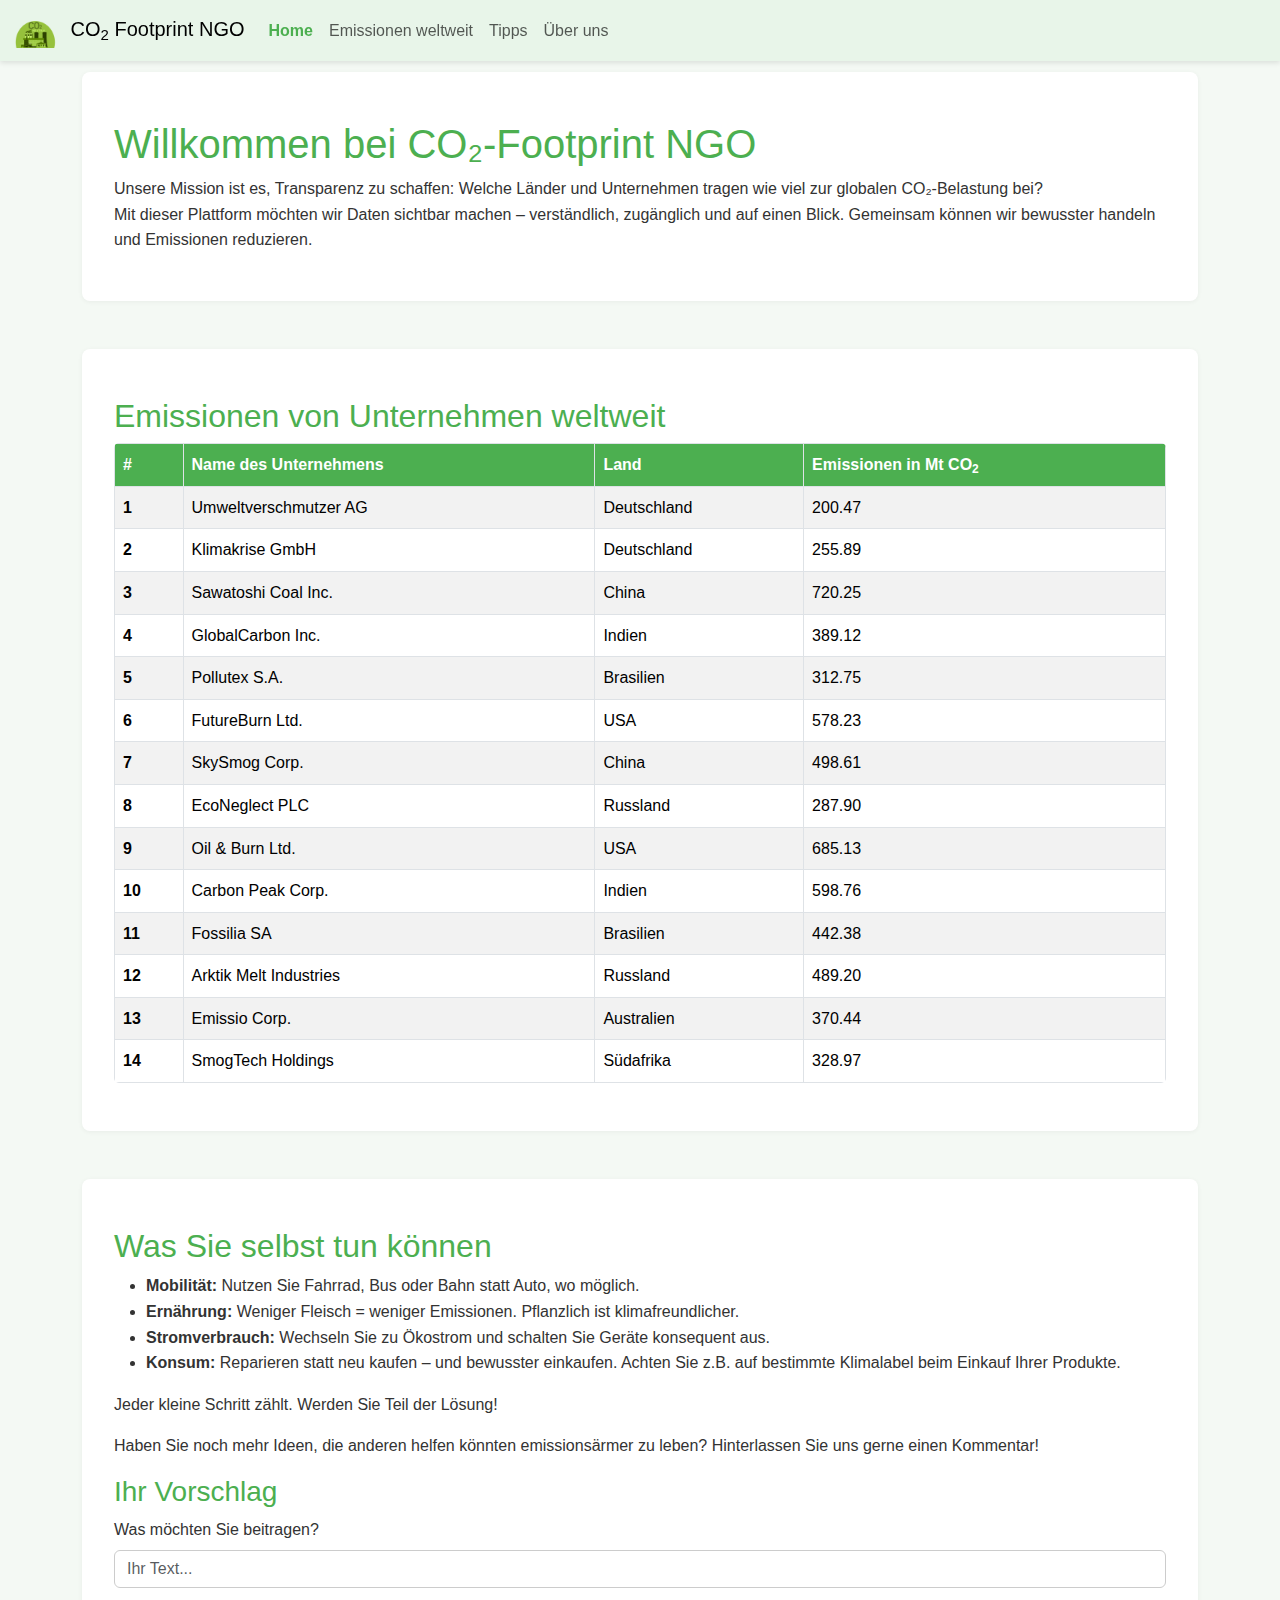
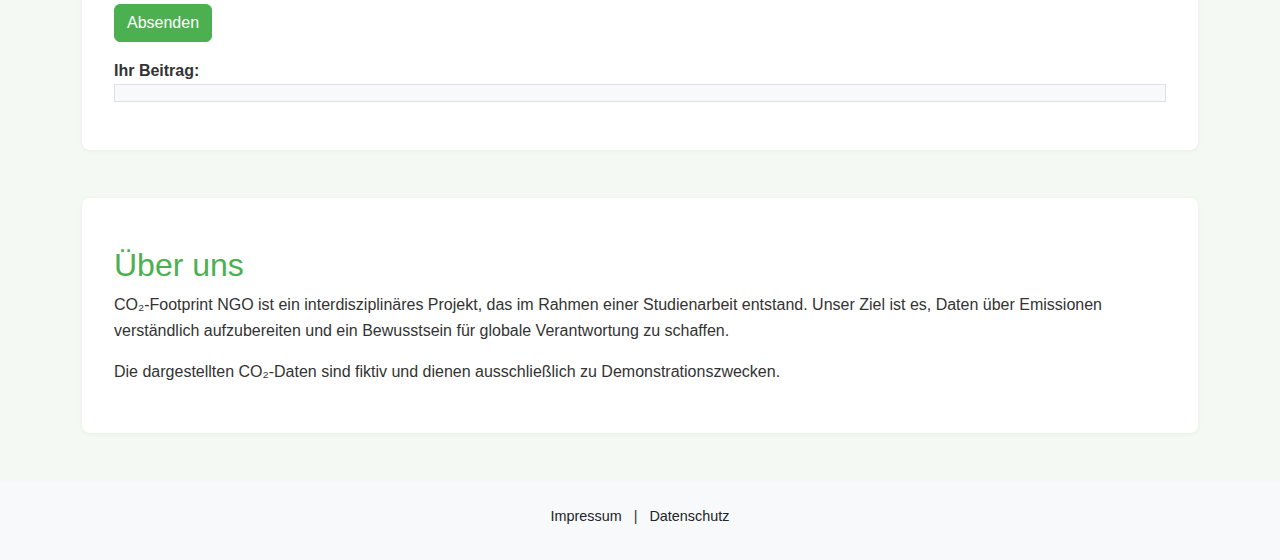
<file: index.html>
<!DOCTYPE html>
<html lang="de" dir="ltr">
<!-- 
Manuelles Umschalten auf arabic 
 <html lang="ar" dir="rtl">
-->
<!-- head mit Metainformationen wie title und der Link zum Bootstrap Framwork für Styling -->

<head>
  <!-- Metainfomrationen und Titel der Website -->
  <meta charset="UTF-8">
  <meta name="viewport" content="width=device-width, initial-scale=1.0">
  <title>CO2-Footprint NGO</title>
  <meta name="keywords" content="CO2, CO₂, Emissionen, Klimaschutz, NGO, Umweltschutz, Klimawandel, DataTables, CO2-Tabelle, Treibhausgase">
  <!-- Einbindung des Bootstrap Frameworks für das Styling der Elemente der Website -->
  <link rel="stylesheet" href="https://cdn.jsdelivr.net/npm/bootstrap@5.3.6/dist/css/bootstrap.min.css">
  <!-- Einbindung datatables -->
  <link rel="stylesheet" href="https://cdn.datatables.net/v/bs5/dt-2.3.1/datatables.min.css" />
  <!-- Einbindung des lokalen CSS Stylesheets -->
  <link rel="stylesheet" href="/resources/styles.css">
</head>

<body>
  <header>
    <!-- header mit Logo, Navbar und Menü -->
    <nav class="navbar fixed-top navbar-expand-lg bg-body-tertiary">
      <div class="container-fluid d-flex">
        <a class="navbar-brand">
          <!-- Logo und Titel der Seite -->
          <img src="/resources/img/ngo-logo.png" alt="Logo" height="30" class="d-inline-block align-text-top me-2">
          CO<sub>2</sub> Footprint NGO
        </a>
        <!-- 
        <a class="navbar-brand"> 
       <img src="/resources/img/ngo-logo.png" alt="Logo" height="30" class="d-inline-block align-text-top me-2"> 
       منظمة البصمة غير الحكومية 
      </a> -->
        <!-- Responsives Burgermenü das beim Zoomen bzw. auf kleineren Bildschirmen automatisch einklappt und die nav-items enthält -->
        <button class="navbar-toggler" type="button" data-bs-toggle="collapse" data-bs-target="#navbarNav"
          aria-controls="navbarNav" aria-expanded="false" aria-label="Toggle navigation">
          <span class="navbar-toggler-icon"></span>
        </button>
        <!-- Navbar items (Links via id) zu den lokalen Sections der Landing Page -->
        <div class="collapse navbar-collapse" id="navbarNav">
          <ul class="navbar-nav">
            <li class="nav-item">
              <a class="nav-link active" aria-current="page" href="#home">Home</a>
              <!-- <a class="nav-link active" aria-current="page" href="#home">المنزل</a> -->
            </li>
            <li class="nav-item">
              <a class="nav-link" href="#table">Emissionen weltweit</a>
              <!-- <a class="nav-link active" aria-current="page" href="#home">الانبعاثات حول العالم</a> -->
            </li>
            <li class="nav-item">
              <a class="nav-link" href="#tips">Tipps</a>
              <!-- <a class="nav-link active" aria-current="page" href="#home">الإرشادات</a> -->
            </li>
            <li class="nav-item">
              <a class="nav-link" href="#aboutus">Über uns</a>
              <!-- <a class="nav-link active" aria-current="page" href="#home">نبذة عنا</a> -->
            </li>
          </ul>
        </div>
      </div>
    </nav>
  </header>
  <!-- main container mit Hauptinhalten: Tabelle CO2  -->
  <main id="content" class="container pt-4">
    <!--Fiktiver Einleitungstext für die Landing Page -->
    <section id="home" class="my-5">
      <h1>Willkommen bei CO₂-Footprint NGO</h1>
      <p>
        Unsere Mission ist es, Transparenz zu schaffen: Welche Länder und Unternehmen tragen wie viel zur globalen
        CO₂-Belastung bei? <br>
        Mit dieser Plattform möchten wir Daten sichtbar machen – verständlich, zugänglich und auf einen Blick.
        Gemeinsam können wir bewusster handeln und Emissionen reduzieren.
      </p>
    </section>
    <!-- Tabelle mit fiktiven Emissionsdaten: sortierbar,filterbar und durchsuchbar und gestyled mit Bootstrap properties-->
    <section id="table">
      <div class="table-responsive">
        <h2>Emissionen von Unternehmen weltweit</h2>
        <table id="co2-table" class="table table-striped table-bordered">

          <thead>
            <tr>
              <th scope="col">#</th>
              <th scope="col">Name des Unternehmens</th>
              <th scope="col">Land</th>
              <th scope="col">Emissionen in Mt CO<sub>2</sub></th>
            </tr>
          </thead>
          <tbody>
            <tr>
              <th scope="row">1</th>
              <td>Umweltverschmutzer AG</td>
              <td>Deutschland</td>
              <td>200.47</td>
            </tr>
            <tr>
              <th scope="row">2</th>
              <td>Klimakrise GmbH</td>
              <td>Deutschland</td>
              <td>255.89</td>
            </tr>
            <tr>
              <th scope="row">3</th>
              <td>Sawatoshi Coal Inc.</td>
              <td>China</td>
              <td>720.25</td>
            </tr>
            <tr>
              <th scope="row">4</th>
              <td>GlobalCarbon Inc.</td>
              <td>Indien</td>
              <td>389.12</td>
            </tr>
            <tr>
              <th scope="row">5</th>
              <td>Pollutex S.A.</td>
              <td>Brasilien</td>
              <td>312.75</td>
            </tr>
            <tr>
              <th scope="row">6</th>
              <td>FutureBurn Ltd.</td>
              <td>USA</td>
              <td>578.23</td>
            </tr>
            <tr>
              <th scope="row">7</th>
              <td>SkySmog Corp.</td>
              <td>China</td>
              <td>498.61</td>
            </tr>
            <tr>
              <th scope="row">8</th>
              <td>EcoNeglect PLC</td>
              <td>Russland</td>
              <td>287.90</td>
            </tr>
            <tr>
              <th scope="row">9</th>
              <td>Oil & Burn Ltd.</td>
              <td>USA</td>
              <td>685.13</td>
            </tr>
            <tr>
              <th scope="row">10</th>
              <td>Carbon Peak Corp.</td>
              <td>Indien</td>
              <td>598.76</td>
            </tr>
            <tr>
              <th scope="row">11</th>
              <td>Fossilia SA</td>
              <td>Brasilien</td>
              <td>442.38</td>
            </tr>
            <tr>
              <th scope="row">12</th>
              <td>Arktik Melt Industries</td>
              <td>Russland</td>
              <td>489.20</td>
            </tr>
            <tr>
              <th scope="row">13</th>
              <td>Emissio Corp.</td>
              <td>Australien</td>
              <td>370.44</td>
            </tr>
            <tr>
              <th scope="row">14</th>
              <td>SmogTech Holdings</td>
              <td>Südafrika</td>
              <td>328.97</td>
            </tr>
          </tbody>
        </table>
    </section>
    </div>
    <!--Tipps Bereich-->
    <section id="tips" class="my-5">
      <h2>Was Sie selbst tun können</h2>
      <ul>
        <li><strong>Mobilität:</strong> Nutzen Sie Fahrrad, Bus oder Bahn statt Auto, wo möglich.</li>
        <li><strong>Ernährung:</strong> Weniger Fleisch = weniger Emissionen. Pflanzlich ist klimafreundlicher.</li>
        <li><strong>Stromverbrauch:</strong> Wechseln Sie zu Ökostrom und schalten Sie Geräte konsequent aus.</li>
        <li><strong>Konsum:</strong> Reparieren statt neu kaufen – und bewusster einkaufen. Achten Sie z.B. auf
          bestimmte Klimalabel beim Einkauf Ihrer Produkte.</li>
      </ul>
      <p>
        Jeder kleine Schritt zählt. Werden Sie Teil der Lösung!
      </p>


      <p>
        Haben Sie noch mehr Ideen, die anderen helfen könnten emissionsärmer zu leben? Hinterlassen Sie uns gerne einen
        Kommentar!
      </p>
      <!-- Eingabefeld für XSS Abwehr Test -->
      <h3>Ihr Vorschlag</h3>
      <form>
        <div class="mb-3">
          <label for="userInput" class="form-label">Was möchten Sie beitragen?</label>
          <input type="text" class="form-control" id="userInput" placeholder="Ihr Text...">
        </div>
        <button type="submit" class="btn btn-primary">Absenden</button>
      </form>

      <div class="mt-3">
        <strong>Ihr Beitrag:</strong>
        <p id="output" class="border p-2 bg-light"></p>
      </div>
    </section>

    <!-- Über Uns Textabschnitt -->
    <section id="aboutus" class="my-5">
      <h2>Über uns</h2>
      <p>
        CO₂-Footprint NGO ist ein interdisziplinäres Projekt, das im Rahmen einer Studienarbeit entstand.
        Unser Ziel ist es, Daten über Emissionen verständlich aufzubereiten und ein Bewusstsein für globale
        Verantwortung zu schaffen.
      </p>
      <p>
        Die dargestellten CO₂-Daten sind fiktiv und dienen ausschließlich zu Demonstrationszwecken.
      </p>
    </section>

  </main>
  <!-- footer mit rechtlichen Hinweisen -->
  <footer class="bg-body-tertiary text-center py-4 mt-5">
    <div class="container">
      <p class="mb-2">
        <a href="impressum.html" class="text-decoration-none text-dark mx-2">Impressum</a> |
        <a href="datenschutz.html" class="text-decoration-none text-dark mx-2">Datenschutz</a>
      </p>
    </div>
  </footer>
  <!-- Skripte für responsive design und datatables-->
  <script src="https://cdn.jsdelivr.net/npm/bootstrap@5.3.6/dist/js/bootstrap.bundle.min.js"></script>
  <script src="https://code.jquery.com/jquery-3.7.1.min.js"></script>
  <script src="https://cdn.datatables.net/v/bs5/dt-2.3.1/datatables.min.js"></script>
  <!-- Initialisierung des js scripts -->
  <script>
    $(document).ready(function () {
      $('#co2-table').DataTable({
        searching: true,
        ordering: true,
        paging: true
      });
    })
  </script>
  <!-- Skript für den XSS Schutz des Eingabefeldes mit innerText statt innerHTML -->
  <script>
    document.querySelector("form").onsubmit = function () {
      let eingabe = document.querySelector("#userInput").value;

      if (eingabe.length < 3) {
        alert("Bitte mindestens 3 Zeichen eingeben.");
      } else {
        let ausgabe = document.querySelector("#output");
        ausgabe.innerText = eingabe;
      }

      return false; // Verhindert das Neuladen der Seite
    };
  </script>
</body>

</html>
</file>
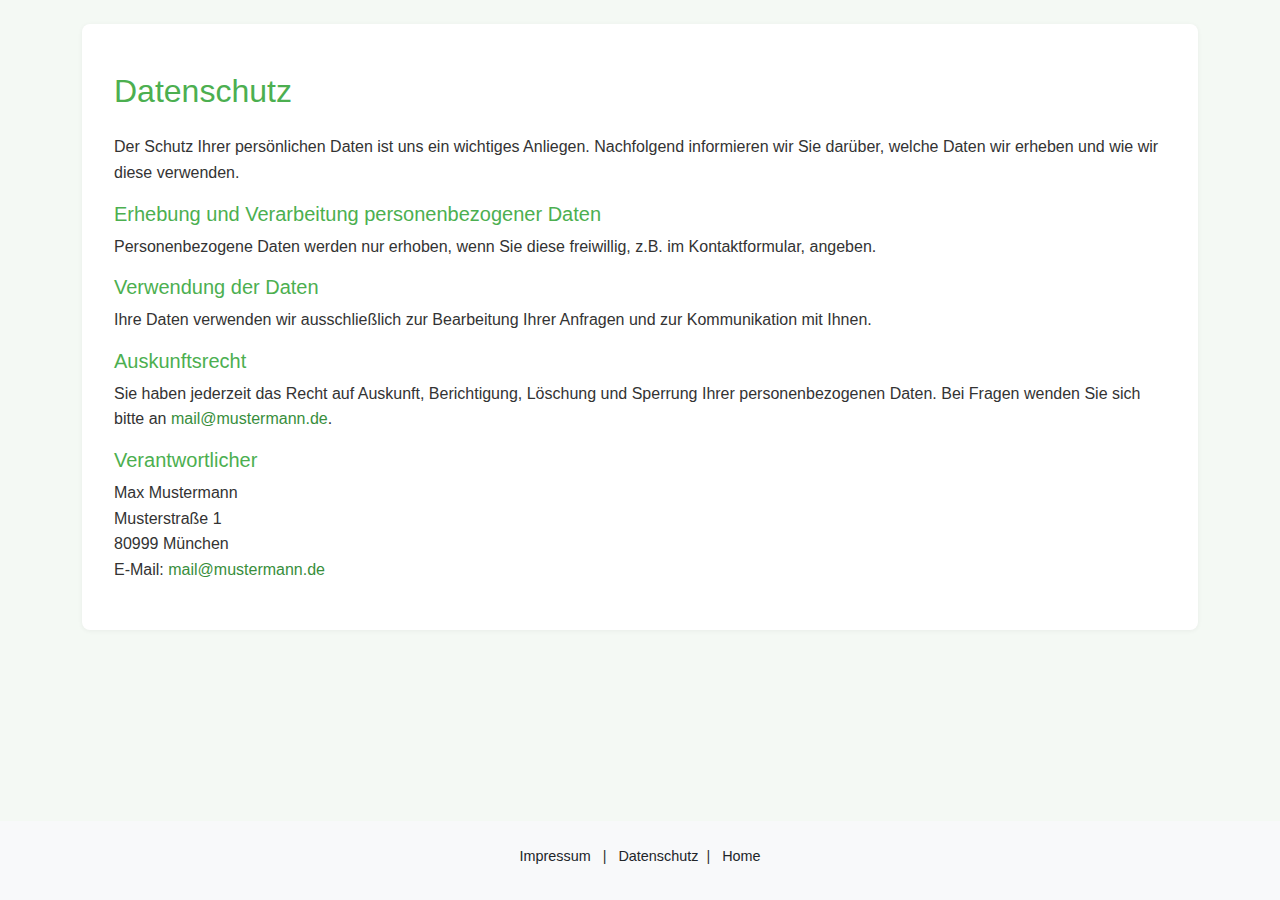
<file: datenschutz.html>
<!DOCTYPE html>
<html lang="de" dir="ltr">
<!-- head mit Metainformationen wie title und der Link zum Bootstrap Framwork für Styling -->

<head>
    <!-- Metainfomrationen und Titel der Website -->
    <meta charset="UTF-8">
    <meta name="viewport" content="width=device-width, initial-scale=1.0">
    <title>CO2-Footprint NGO</title>
    <!-- Einbindung des Bootstrap Frameworks für das Styling der Elemente der Website -->
    <link rel="stylesheet" href="https://cdn.jsdelivr.net/npm/bootstrap@5.3.6/dist/css/bootstrap.min.css">
    <!-- Einbindung datatables -->
    <link rel="stylesheet" href="https://cdn.datatables.net/v/bs5/dt-2.3.1/datatables.min.css" />
    <!-- Einbindung des lokalen CSS Stylesheets -->
    <link rel="stylesheet" href="/resources/styles.css">
</head>

<body>
    <main id="content" class="container pt-4">
        <section id="datenschutz" class="impressum-section">
            <h2 class="mb-4">Datenschutz</h2>

            <p>Der Schutz Ihrer persönlichen Daten ist uns ein wichtiges Anliegen. Nachfolgend informieren wir Sie
                darüber, welche Daten wir erheben und wie wir diese verwenden.</p>

            <h5>Erhebung und Verarbeitung personenbezogener Daten</h5>
            <p>Personenbezogene Daten werden nur erhoben, wenn Sie diese freiwillig, z.B. im Kontaktformular, angeben.
            </p>

            <h5>Verwendung der Daten</h5>
            <p>Ihre Daten verwenden wir ausschließlich zur Bearbeitung Ihrer Anfragen und zur Kommunikation mit Ihnen.
            </p>

            <h5>Auskunftsrecht</h5>
            <p>Sie haben jederzeit das Recht auf Auskunft, Berichtigung, Löschung und Sperrung Ihrer personenbezogenen
                Daten. Bei Fragen wenden Sie sich bitte an <a href="mailto:mail@mustermann.de">mail@mustermann.de</a>.
            </p>

            <h5>Verantwortlicher</h5>
            <p>
                Max Mustermann<br>
                Musterstraße 1<br>
                80999 München<br>
                E-Mail: <a href="mailto:mail@mustermann.de">mail@mustermann.de</a>
            </p>
        </section>
    </main>

    <footer class="bg-body-tertiary text-center py-4 mt-5 fixed-bottom">
        <div class="container">
            <p class="mb-2">
                <a href="impressum.html" class="text-decoration-none text-dark mx-2">Impressum</a> |
                <a href="datenschutz.html" class="text-decoration-none text-dark mx-2">Datenschutz</a>|
                <a href="index.html" class="text-decoration-none text-dark mx-2">Home</a>
            </p>
        </div>
    </footer>
</body>
</file>
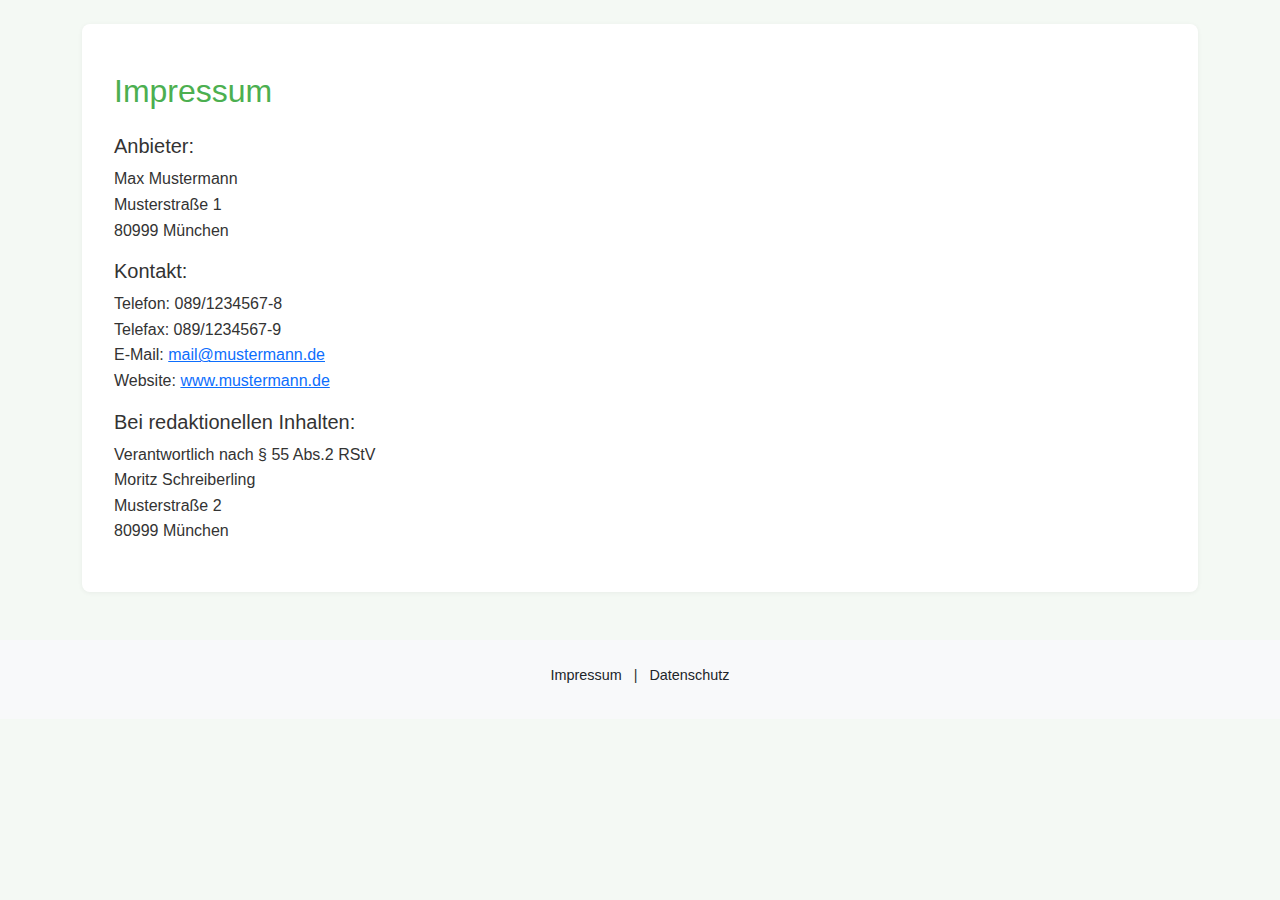
<file: impressum.html>
<!DOCTYPE html>
<html lang="de" dir="ltr">
<!-- head mit Metainformationen wie title und der Link zum Bootstrap Framwork für Styling -->

<head>
    <!-- Metainfomrationen und Titel der Website -->
    <meta charset="UTF-8">
    <meta name="viewport" content="width=device-width, initial-scale=1.0">
    <title>CO2-Footprint NGO</title>
    <!-- Einbindung des Bootstrap Frameworks für das Styling der Elemente der Website -->
    <link rel="stylesheet" href="https://cdn.jsdelivr.net/npm/bootstrap@5.3.6/dist/css/bootstrap.min.css">
    <!-- Einbindung datatables -->
    <link rel="stylesheet" href="https://cdn.datatables.net/v/bs5/dt-2.3.1/datatables.min.css" />
    <!-- Einbindung des lokalen CSS Stylesheets -->
    <link rel="stylesheet" href="styles.css">
</head>
<!-- Quelle:https://www.sqr-law.de/muster-impressum -->

<body>
    <main id="content" class="container pt-4">
        <section id="impressum" class="impressum-section">
            <h2 class="mb-4">Impressum</h2>
            <h5>Anbieter:</h5>
            <p>
                Max Mustermann<br>
                Musterstraße 1<br>
                80999 München
            </p>

            <h5>Kontakt:</h5>
            <p>
                Telefon: 089/1234567-8<br>
                Telefax: 089/1234567-9<br>
                E-Mail: <a href="mailto:mail@mustermann.de">mail@mustermann.de</a><br>
                Website: <a href="https://www.mustermann.de" target="_blank">www.mustermann.de</a>
            </p>

            <h5>Bei redaktionellen Inhalten:</h5>
            <p>
                Verantwortlich nach § 55 Abs.2 RStV<br>
                Moritz Schreiberling<br>
                Musterstraße 2<br>
                80999 München
            </p>
        </section>
    </main>

    <footer class="bg-body-tertiary text-center py-4 mt-5">
        <div class="container">
            <p class="mb-2">
                <a href="impressum.html" class="text-decoration-none text-dark mx-2">Impressum</a> |
                <a href="datenschutz.html" class="text-decoration-none text-dark mx-2">Datenschutz</a>
            </p>
        </div>
    </footer>
</body>

</html>
</file>
<file: resources/styles.css>
html {
  scroll-padding-top: 70px;
  /* ca. Höhe der Navbar */
}

html[dir="ltr"] .navbar .container-fluid {
  justify-content: flex-start !important;
}

html[dir="rtl"] .navbar .container-fluid {
  justify-content: flex-end !important;
}

/* Grundfarben: leichtes Grün & Hellgrau für Umwelt-Thema */
:root {
  --main-bg: #f4f9f4;
  --card-bg: #ffffff;
  --accent-color: #4CAF50;
  --header-bg: #e8f5e9;
  --footer-bg: #e0e0e0;
  --text-color: #333;
  --link-color: #388e3c;
}

/* Allgemeine Schrift und Hintergrundfarbe */
body {
  background-color: var(--main-bg);
  color: var(--text-color);
  font-family: 'Segoe UI', Roboto, sans-serif;
  line-height: 1.6;
}


.navbar {
  background-color: var(--header-bg) !important;
  box-shadow: 0 2px 5px rgba(0, 0, 0, 0.1);
}

/* Links optisch hervorheben */
.nav-link.active {
  color: var(--accent-color) !important;
  font-weight: bold;
}

/* Überschriften */
h1,
h2,
h3,
h4,
h5,
h6 {
  color: var(--accent-color);
  margin-top: 1rem;
  margin-bottom: 0.5rem;
}

/* Tabelle Hintergrund + Ecken */
table.table {
  background-color: var(--card-bg);
  border-radius: 5px;
  overflow: hidden;
}

/* Tabellenkopf farbig + Text dunkel */
table.table thead th {
  background-color: var(--accent-color) !important;
  color: #fff !important;
}

/* Section mit Rahmen */
section {
  background-color: var(--card-bg);
  padding: 2rem;
  margin-bottom: 2rem;
  border-radius: 8px;
  box-shadow: 0 1px 5px rgba(0, 0, 0, 0.05);
}

/* Footer */
footer {
  background-color: var(--footer-bg) !important;
  font-size: 0.9rem;
}

/* Buttons */
.btn-primary {
  background-color: var(--accent-color);
  border-color: var(--accent-color);
}

.btn-primary:hover {
  background-color: #388e3c;
  border-color: #2e7d32;
}

/* Formular-Eingabefeld */
input.form-control {
  border-radius: 6px;
  border: 1px solid #ccc;
}

/* Vorschlagsfeld hervorheben */
#output {
  border-left: 4px solid var(--accent-color);
}

/* Styling für das Impressum */
.impressum-section {
  background-color: var(--card-bg);
  color: var(--text-color);
  padding: 2rem;
  margin-bottom: 2rem;
  border-radius: 8px;
  box-shadow: 0 1px 5px rgba(0, 0, 0, 0.05);
}


.impressum-section h2 {
  color: var(--accent-color);
}

.impressum-section a {
  color: var(--link-color);
  text-decoration: none;
}

.impressum-section a:hover {
  text-decoration: underline;
}
</file>
<file: styles.css>
html {
  scroll-padding-top: 70px; /* Höhe der Navbar */
}

html[dir="ltr"] .navbar .container-fluid {
  justify-content: flex-start !important;
}

html[dir="rtl"] .navbar .container-fluid {
  justify-content: flex-end !important;
}

/* Grundfarben: leichtes Grün & Hellgrau für Umwelt-Thema */
:root {
  --main-bg: #f4f9f4;
  --card-bg: #ffffff;
  --accent-color: #4CAF50;
  --header-bg: #e8f5e9;
  --footer-bg: #e0e0e0;
  --text-color: #333;
  --link-color: #388e3c;
}

/* Allgemeine Schrift und Hintergrundfarbe */
body {
  background-color: var(--main-bg);
  color: var(--text-color);
  font-family: 'Segoe UI', Roboto, sans-serif;
  line-height: 1.6;
}


.navbar {
  background-color: var(--header-bg) !important;
  box-shadow: 0 2px 5px rgba(0,0,0,0.1);
}

/* Links optisch hervorheben */
.nav-link.active {
  color: var(--accent-color) !important;
  font-weight: bold;
}

/* Überschriften */
h2, h3, h4 {
  color: var(--accent-color);
  margin-top: 1rem;
  margin-bottom: 0.5rem;
}

/* Tabelle Hintergrund + Ecken */
table.table {
  background-color: var(--card-bg);
  border-radius: 5px;
  overflow: hidden;
}

/* Tabellenkopf farbig + Text dunkel */
table.table thead th {
  background-color: var(--accent-color) !important;
  color: #fff !important;
}

/* Section mit Rahmen */
section {
  background-color: var(--card-bg);
  padding: 2rem;
  margin-bottom: 2rem;
  border-radius: 8px;
  box-shadow: 0 1px 5px rgba(0, 0, 0, 0.05);
}

/* Footer */
footer {
  background-color: var(--footer-bg) !important;
  font-size: 0.9rem;
}

/* Buttons */
.btn-primary {
  background-color: var(--accent-color);
  border-color: var(--accent-color);
}

.btn-primary:hover {
  background-color: #388e3c;
  border-color: #2e7d32;
}

/* Formular-Eingabefeld */
input.form-control {
  border-radius: 6px;
  border: 1px solid #ccc;
}

/* Vorschlagsfeld hervorheben */
#output {
  border-left: 4px solid var(--accent-color);
}
</file>
